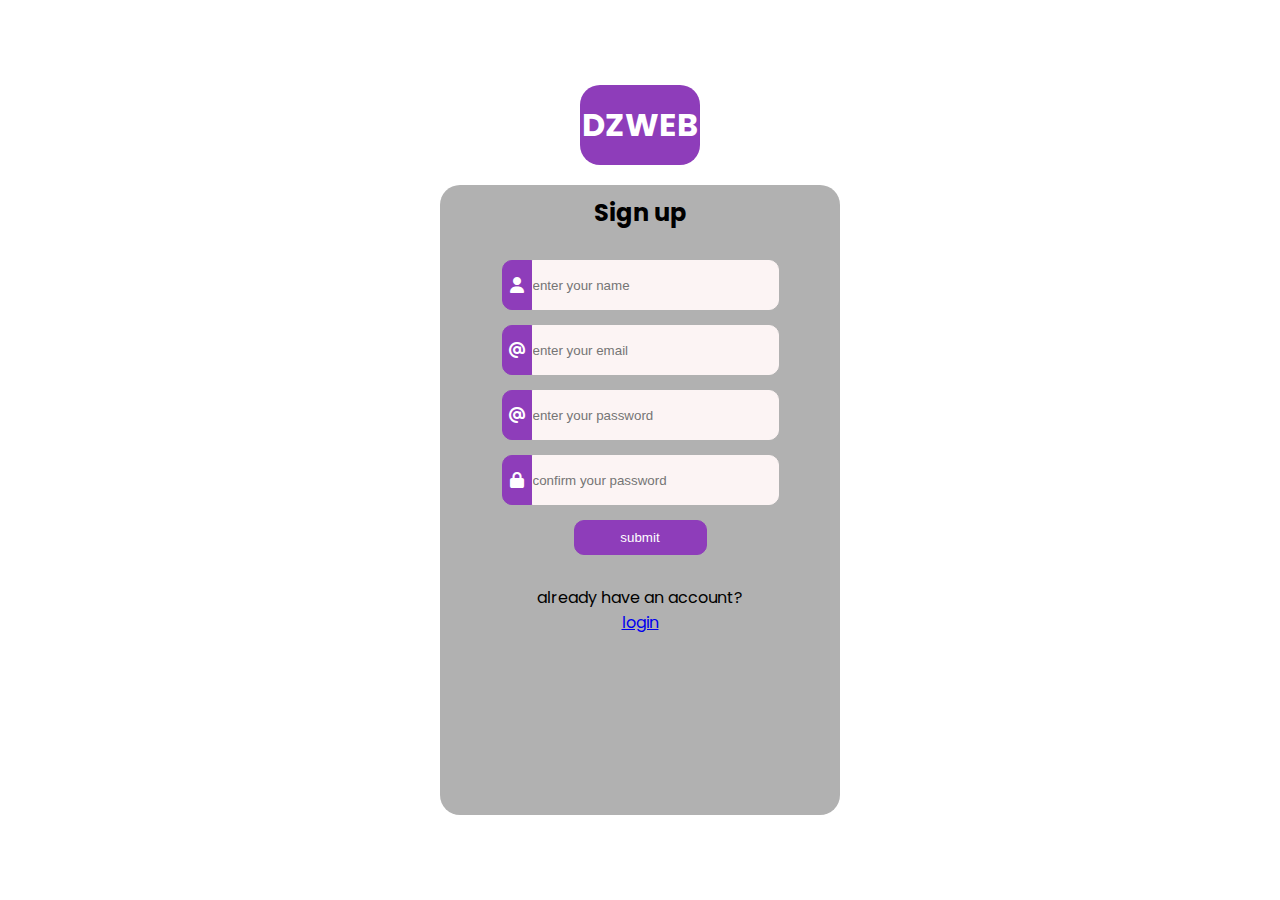
<file: index.html>
<!DOCTYPE html>
<html lang="en">
<head>
    <meta charset="UTF-8">
    <meta name="viewport" content="width=device-width, initial-scale=1.0">
    <link rel="stylesheet" href="style.css">
    <link rel="script" href="script.js">
    <link rel="stylesheet" href="https://cdnjs.cloudflare.com/ajax/libs/font-awesome/6.4.0/css/all.min.css"/>

    <title>Document</title>
</head>
<body>
    <div id="logo-box">DZWEB</div>
    
    <div id="main-container">
        <div class="inputs-container">
            <h2>Sign up</h2>
        </div>
        

        <div class="inputs-container">
            <div class="icon-container">
                <label for="name-input"><i id="icons" class="fa fa-user"></i></label>
            </div>
            
            <input id="name-input" class="inputs" type="text" placeholder="enter your name">
        </div>

        <div class="inputs-container">
            <div class="icon-container">
                <label for="email-input"><i id="icons"  class="fa-solid fa-at"></i></label>
            </div>
            
            <input id="email-inpt" class="inputs" type="text" placeholder="enter your email">
        </div>

        <div class="inputs-container">
            <div class="icon-container">
                <label for="email-input"><i id="icons"  class="fa-solid fa-at"></i></label>
            </div>
            
            <input id="password-input" class="inputs" type="text" placeholder="enter your password">
        </div>

        <div class="inputs-container">
            <div class="icon-container">
                 <label for="repeated-password-input"><i id="icons" class="fa-solid fa-lock"></i></label>
            </div>
            <input id="repeated-password-input" class="inputs" type="text" placeholder="confirm your password">
        </div>
        <div class="inputs-container">
            <button>submit</button>
        </div>

        <div class="inputs-container">
            <div id="link-text">
            <p>already have an account?</p>
            <a id="login-link" href="login.html">
                <p>login</p>
            </a>
            </div>
        </div>
    </div>


    
</body>
</html>
</file>
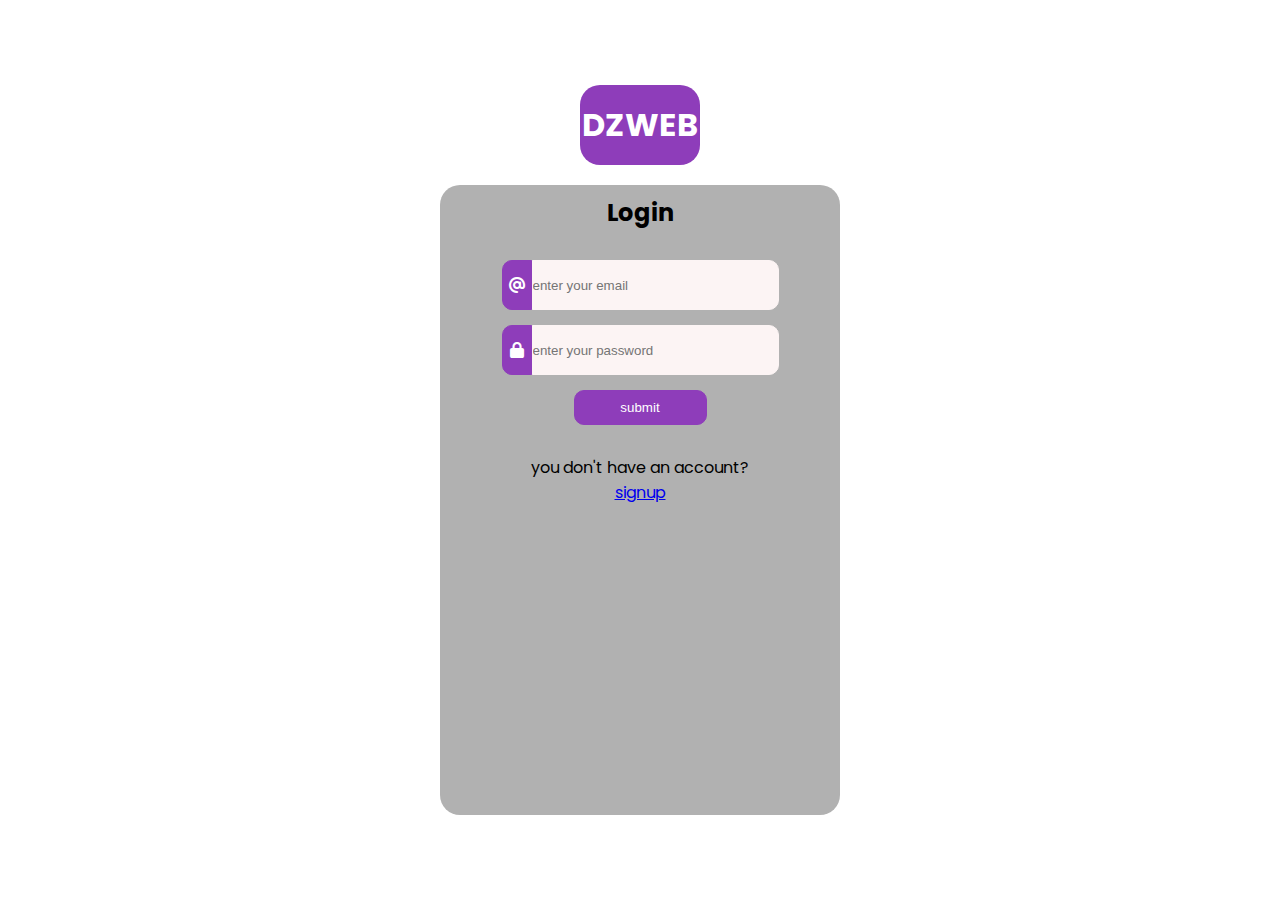
<file: login.html>
<!DOCTYPE html>
<html lang="en">
<head>
    <meta charset="UTF-8">
    <meta name="viewport" content="width=device-width, initial-scale=1.0">
    <link rel="stylesheet" href="style.css">
    <link rel="stylesheet" href="https://cdnjs.cloudflare.com/ajax/libs/font-awesome/6.4.0/css/all.min.css"/>

    <title>Document</title>
</head>
<body>
    <div id="logo-box">DZWEB</div>
    
    <div id="main-container">
        <div class="inputs-container">
            <h2>Login</h2>
        </div>
        



        <div class="inputs-container">
            <div class="icon-container">
                <label for="email-input"><i id="icons"  class="fa-solid fa-at"></i></label>
            </div>
            
            <input id="email-input" class="inputs" type="text" placeholder="enter your email">
        </div>

        <div class="inputs-container">
            <div class="icon-container">
                <label for="password-input"><i id="icons" class="fa-solid fa-lock"></i></label>
            </div>
            
            <input id="password-input" class="inputs" type="text" placeholder="enter your password">
        </div>

        <div class="inputs-container">
            <button onclick="printName()" >submit</button>
        </div>



        <div class="inputs-container">
            <div id="link-text">
                <p>you don't have an account?</p>
                <a id="login-link" href="index.html">
                    <p>signup</p>       
                </a>
            </div>
        </div>
    </div>


    <script src="script.js"></script>
</body>
</html>
</file>
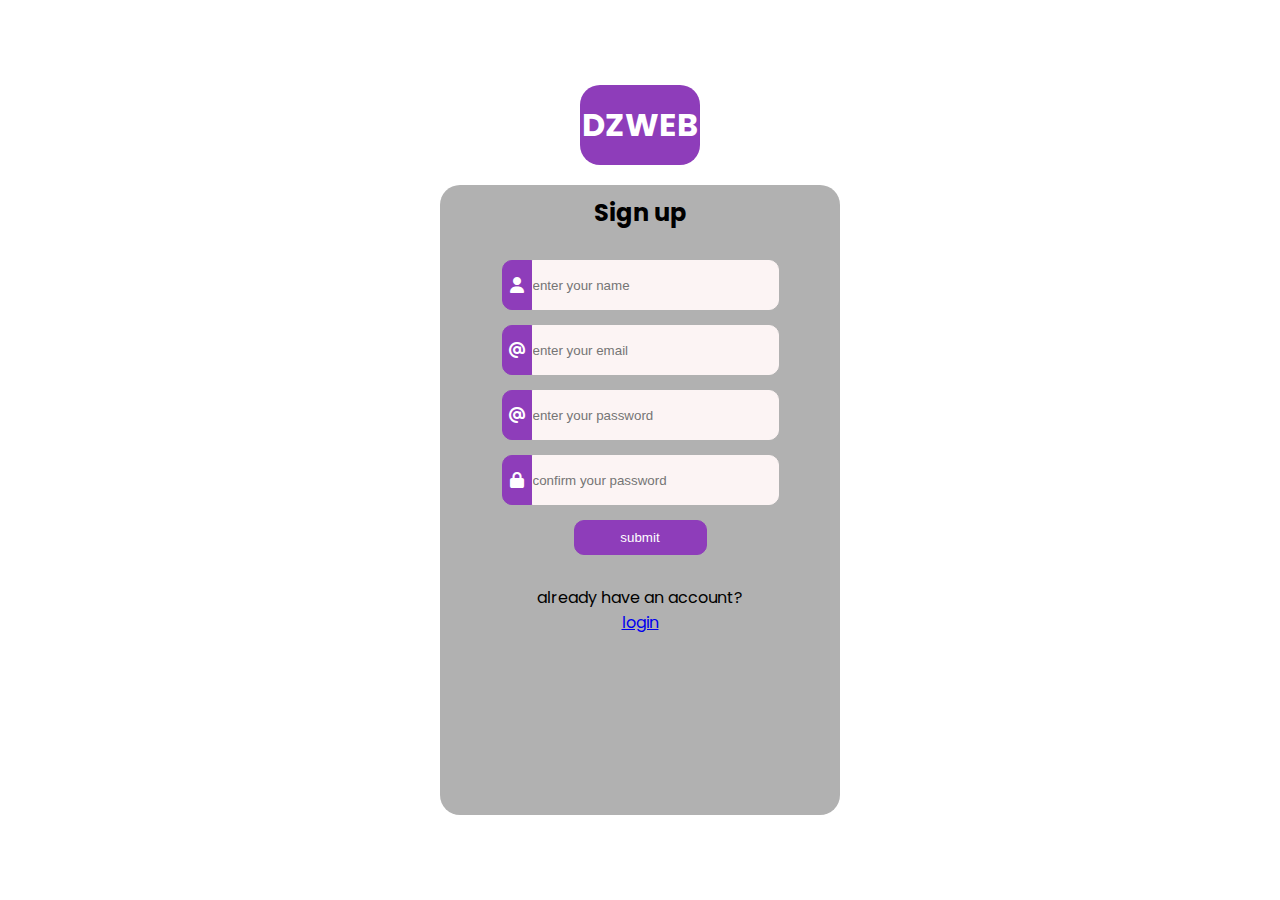
<file: signup.html>
<!DOCTYPE html>
<html lang="en">
<head>
    <meta charset="UTF-8">
    <meta name="viewport" content="width=device-width, initial-scale=1.0">
    <link rel="stylesheet" href="style.css">
    <link rel="script" href="script.js">
    <link rel="stylesheet" href="https://cdnjs.cloudflare.com/ajax/libs/font-awesome/6.4.0/css/all.min.css"/>

    <title>Document</title>
</head>
<body>
    <div id="logo-box">DZWEB</div>
    
    <div id="main-container">
        <div class="inputs-container">
            <h2>Sign up</h2>
        </div>
        

        <div class="inputs-container">
            <div class="icon-container">
                <label for="name-input"><i id="icons" class="fa fa-user"></i></label>
            </div>
            
            <input id="name-input" class="inputs" type="text" placeholder="enter your name">
        </div>

        <div class="inputs-container">
            <div class="icon-container">
                <label for="email-input"><i id="icons"  class="fa-solid fa-at"></i></label>
            </div>
            
            <input id="email-inpt" class="inputs" type="text" placeholder="enter your email">
        </div>

        <div class="inputs-container">
            <div class="icon-container">
                <label for="email-input"><i id="icons"  class="fa-solid fa-at"></i></label>
            </div>
            
            <input id="password-input" class="inputs" type="text" placeholder="enter your password">
        </div>

        <div class="inputs-container">
            <div class="icon-container">
                 <label for="repeated-password-input"><i id="icons" class="fa-solid fa-lock"></i></label>
            </div>
            <input id="repeated-password-input" class="inputs" type="text" placeholder="confirm your password">
        </div>
        <div class="inputs-container">
            <button>submit</button>
        </div>

        <div class="inputs-container">
            <div id="link-text">
            <p>already have an account?</p>
            <a id="login-link" href="login.html">
                <p>login</p>
            </a>
            </div>
        </div>
    </div>


    
</body>
</html>
</file>
<file: style.css>
@import url('https://fonts.googleapis.com/css2?family=Poppins:ital,wght@0,100;0,200;0,300;0,400;0,500;0,600;0,700;0,800;0,900;1,100;1,200;1,300;1,400;1,500;1,600;1,700;1,800;1,900&display=swap');


* {
    margin: 0;
    padding: 0;
    box-sizing: border-box;
}

:root {
    --main-color:rgb(142, 61, 186);
    --secondary-color : rgb(69, 61, 186);
    --error-color:rgb(237, 27, 45);
    --text-color:rgb(69, 67, 70);
    --container: rgb(177, 177, 177);
    --inputs-color:rgb(252, 244, 244);
}
html {
    text-align: center;
    font-family: "Poppins",'Segoe UI', 'sans-serif';
}
body {
    display: flex;
    justify-content: center;
    align-items: center;
    flex-direction: column;
    height: 100vh;
    gap: 20px;
}

#main-container {
    display: flex;
    flex-direction: column;
    border-radius: 20px;
    padding: 10px;
    justify-self: center;
    width: 400px;
    height: 70%;
    background-color: var(--container);
    box-sizing: border-box;
    gap: 15px;
    box-shadow: 20px grey;
}

.inputs-container{
    display: flex;
    justify-content: center;
    background-color: var(--container);
    height: 50px;
}
.inputs-container button{
    width: 35%;
    height: 35px;
    border-radius: 10px;
    background-color: var(--main-color);
    color: white;
    border: 1px solid var(--main-color);
}
.inputs {
    border: 1px solid var(--inputs-color);
    border-radius: 0px 10px 10px 0px;
    width: 65%;
    height: 100%;
    background-color: var(--inputs-color);
}

#icons {
    color: white;

}

.icon-container {
    background-color: var(--main-color);
    height: 100%;
    width: 30px;
    display: flex;
    justify-content: center;
    align-items: center;
    border: 1px solid var(--main-color);
    border-radius: 10px 0px 0px 10px;

}

#logo-box {
    margin-top: 0px;
    background-color: var(--main-color);
    width: 120px;
    height: 80px;
    display: flex;
    justify-content: center;
    align-items: center;
    color: white;
    font-size: 2rem;
    border-radius: 20px;
    font-weight: 700


}
@media (max-width: 350px) {
    #main-container{
        width: 85%;
    }
    #logo-box {
        height:50px;
        font-size: 1.4rem;
    }
}

@media (max-width: 400px) {
    #main-container{
        width: 85%;
    }
    #logo-box {
        height:60px;
        font-size: 1.6rem;
    }
}
</file>
